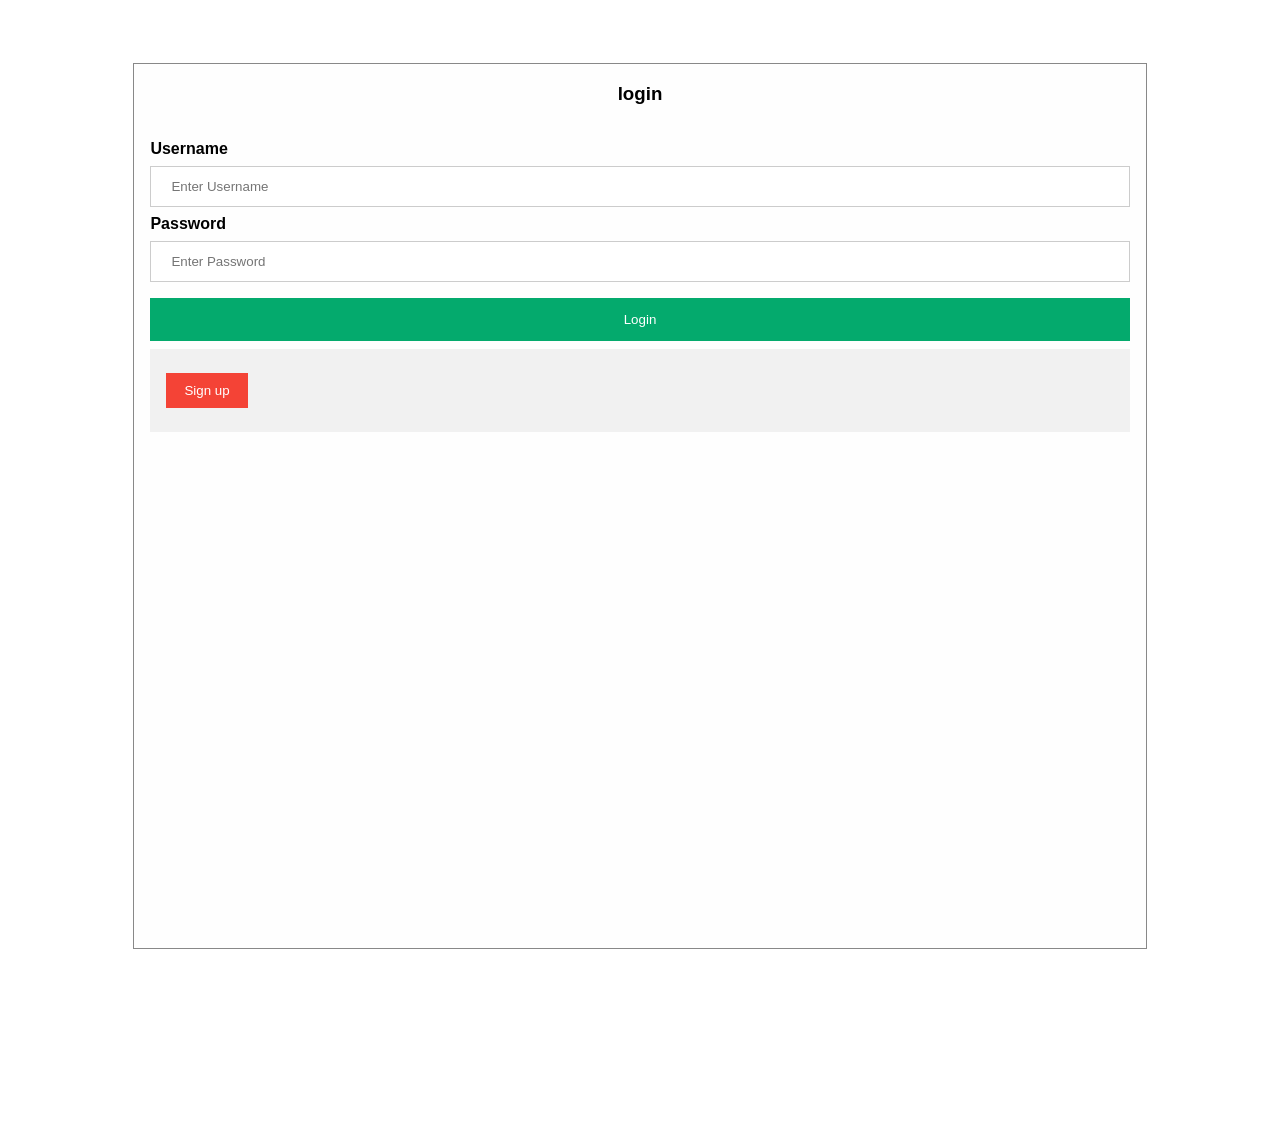
<file: E-Commerce Website by Mithilesh Kale using html,css,javascript/index.html>
<html>
<head>

<style>
    body {font-family: Arial, Helvetica, sans-serif;}
    
    /* Full-width input fields */
    input[type=text], input[type=password] {
      width: 100%;
      padding: 12px 20px;
      margin: 8px 0;
      display: inline-block;
      border: 1px solid #ccc;
      box-sizing: border-box;
    }
    
    /* Set a style for all buttons */
    button {
      background-color: #04AA6D;
      color: white;
      padding: 14px 20px;
      margin: 8px 0;
      border: none;
      cursor: pointer;
      width: 100%;
    }
    
    button:hover {
      opacity: 0.8;
    }
    
    /* Extra styles for the cancel button */
    .cancelbtn {
      width: auto;
      padding: 10px 18px;
      background-color: #f44336;
    }
    
    /* Center the image and position the close button */
    .imgcontainer {
      text-align: center;
      margin: 24px 0 12px 0;
      position: relative;
    }
    
    img.avatar {
      width: 40%;
      border-radius: 50%;
    }
    
    .container {
      padding: 16px;
      
    }
    
    span.psw {
      float: right;
      padding-top: 16px;
    }
    
    /* The Modal (background) */
    .modal {
      display: none; /* Hidden by default */
      position: fixed; /* Stay in place */
      z-index: 1; /* Sit on top */
      left: 0;
      top: 0;
      width: 100%; /* Full width */
      height: 100%; /* Full height */
      overflow: auto; /* Enable scroll if needed */
      background-color: rgb(0,0,0); /* Fallback color */
      background-color: rgba(0,0,0,0.4); /* Black w/ opacity */
      padding-top: 60px;
      
    }
    
    /* Modal Content/Box */
    .modal-content {
      background-color: #fefefe;
      margin: 5% auto 15% auto; /* 5% from the top, 15% from the bottom and centered */
      border: 1px solid #888;
      width: 80%; /* Could be more or less, depending on screen size */
      height:100%;
    }
    
    /* The Close Button (x) */
    .close {
      position: absolute;
      right: 25px;
      top: 0;
      color: #000;
      font-size: 35px;
      font-weight: bold;
    }
    
    .close:hover,
    .close:focus {
      color: red;
      cursor: pointer;
    }
    
    /* Add Zoom Animation */
    .animate {
      -webkit-animation: animatezoom 0.6s;
      animation: animatezoom 0.6s
    }
    
    @-webkit-keyframes animatezoom {
      from {-webkit-transform: scale(0)} 
      to {-webkit-transform: scale(1)}
    }
      
    @keyframes animatezoom {
      from {transform: scale(0)} 
      to {transform: scale(1)}
    }
    
    /* Change styles for span and cancel button on extra small screens */
    @media screen and (max-width: 300px) {
      span.psw {
         display: block;
         float: none;
      }
      .cancelbtn {
         width: 100%;
      }
    }
    </style>
    </head>
    <body>
    
      <form class="modal-content animate" action="inchk.php" method="post">
        
       <h3 align="center"> login </h3>
    
        <div class="container">
          <label for="uname"><b>Username</b></label>
          <input type="text" placeholder="Enter Username" name="usana" required>
    
          <label for="psw"><b>Password</b></label>
          <input type="password" placeholder="Enter Password" name="ppsw" required>
            
          <button type="submit">Login</button>
       
    
        <div class="container" style="background-color:#f1f1f1">
        <button type="button"  onclick="window.location.href='http://localhost/E-Commerce%20Website%20by%20Mithilesh%20Kale%20using%20html,css,javascript/sign.html'" class="cancelbtn">Sign up</button>
    
        </div>
    
      </form>
    </div>
    
    <script>
    // Get the modal
    var modal = document.getElementById('id01');
    
    // When the user clicks anywhere outside of the modal, close it
    window.onclick = function(event) {
        if (event.target == modal) {
            modal.style.display = "none";
        }
    }
    </script>  


</body>
</html>
</file>
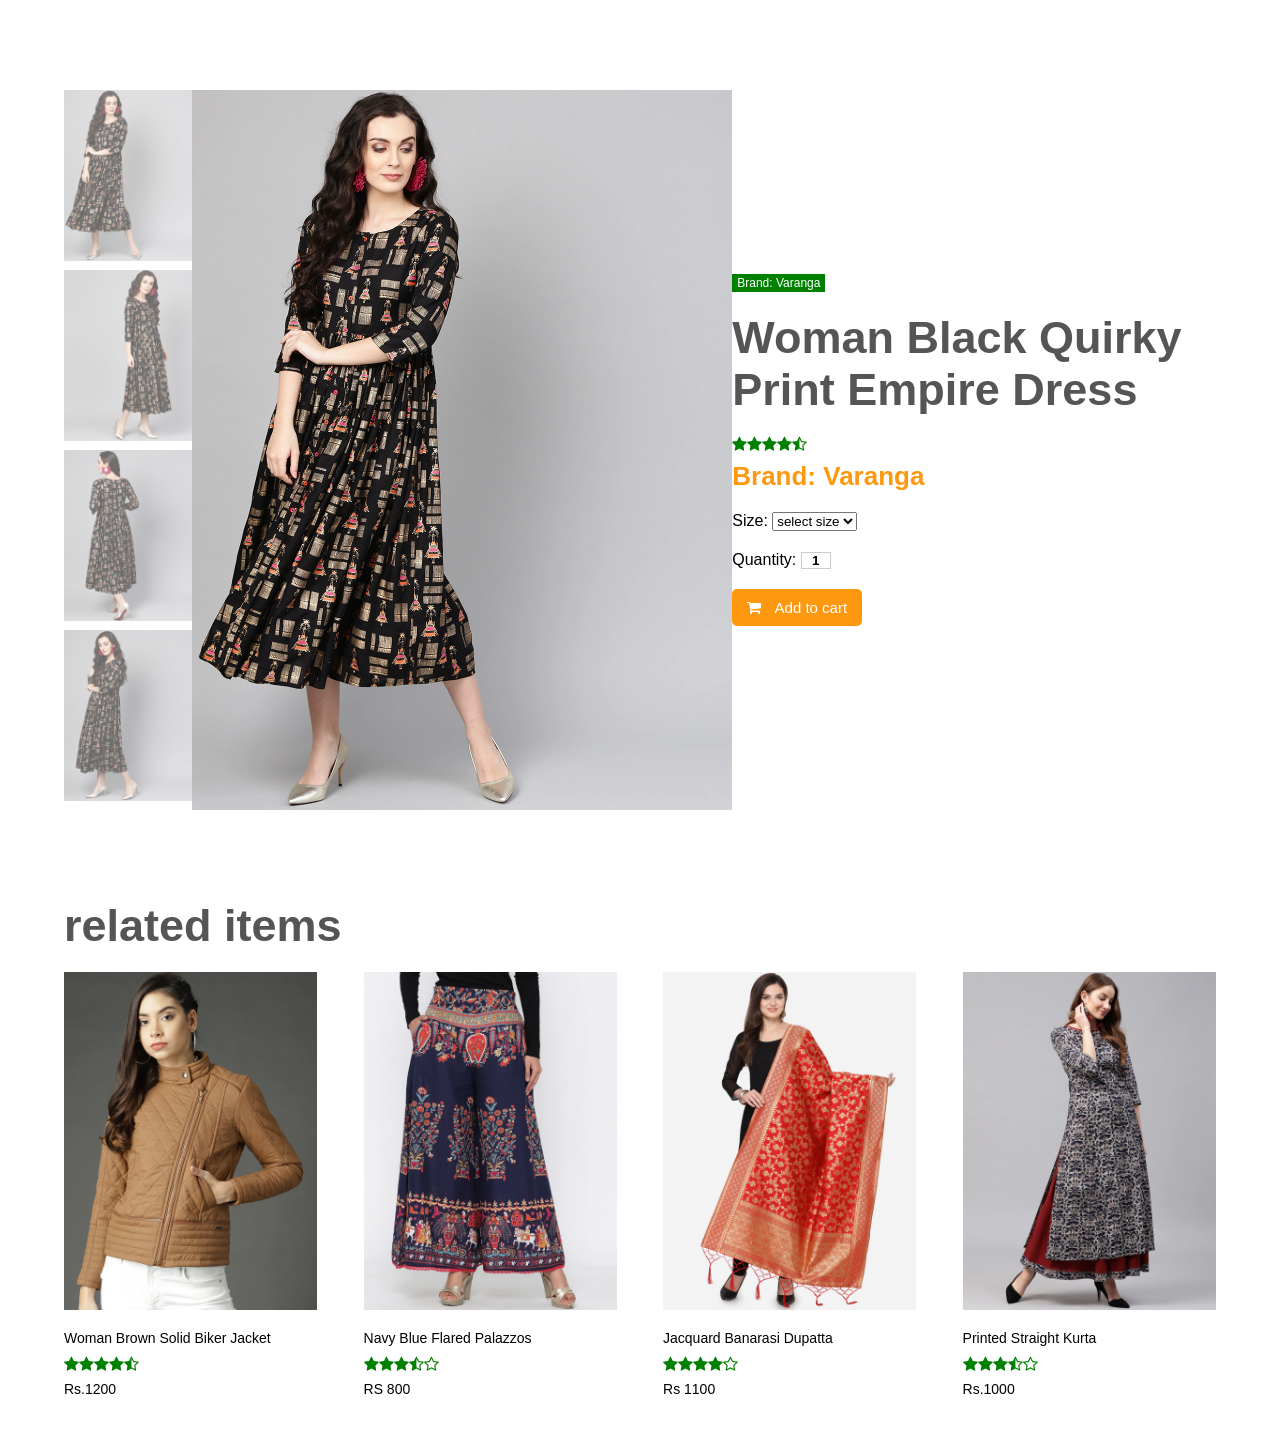
<file: E-Commerce Website by Mithilesh Kale using html,css,javascript/accessories.html>
<html>

<head>

    <title>Ecommerce Product Website - Easy Tutorials</title>
    <link href="style1.css" rel="stylesheet">
    <link href="https://stackpath.bootstrapcdn.com/font-awesome/4.7.0/css/font-awesome.min.css" rel="stylesheet">

</head>

<body>

    <div class="hero">
        <div class="row">
            <div class="col">

                <div class="slider">
                    <div class="product">

                        <img src="images/product1.png" alt="" onclick="clickme(this)">
                        <img src="images/product2.png" alt="" onclick="clickme(this)">
                        <img src="images/product3.png" alt="" onclick="clickme(this)">
                        <img src="images/product4.png" alt="" onclick="clickme(this)">

                    </div>
                    <div class="preview">
                        <img src="images/product1.png" id="imagebox" alt="">
                    </div>
                </div>

            </div>
            <div class="col">

                <div class="content">
                    <p class="brand">Brand: Varanga</p>
                    <h2>Woman Black Quirky Print Empire Dress</h2>
                    <div class="rating">
                        <i class="fa fa-star"></i>
                        <i class="fa fa-star"></i>
                        <i class="fa fa-star"></i>
                        <i class="fa fa-star"></i>
                        <i class="fa fa-star-half-o"></i>
                    </div>
                    <p class="price">Brand: Varanga</p>
                    <p>Size: <select name="size">

                            <option value="select size">select size</option>
                            <option value="small">small</option>
                            <option value="medium">medium</option>
                            <option value="large">large</option>

                        </select></p>
                    <p>Quantity: <input type="text" value="1"></p>
                    <button type="button">
                        <i class="fa fa-shopping-cart"></i>
                        Add to cart</button>
                </div>

            </div>
        </div>


        <div class="related">
            <h2>related items</h2>
            <div class="row">
                <div class="columns">
                    <div class="items">
                        <img src="images/item1.png" alt="">
                        <div class="details">
                            <p>Woman Brown Solid Biker Jacket</p>
                            <div class="rating">
                                <i class="fa fa-star"></i>
                                <i class="fa fa-star"></i>
                                <i class="fa fa-star"></i>
                                <i class="fa fa-star"></i>
                                <i class="fa fa-star-half-o"></i>
                            </div>

                            <p>Rs.1200</p>

                        </div>
                    </div>
                </div>
                <div class="columns">
                    <div class="items">
                        <img src="images/item2.png" alt="">
                        <div class="details">
                            <p>Navy Blue Flared Palazzos</p>
                            <div class="rating">
                                <i class="fa fa-star"></i>
                                <i class="fa fa-star"></i>
                                <i class="fa fa-star"></i>
                                <i class="fa fa-star-half-o"></i>
                                <i class="fa fa-star-o"></i>
                            </div>

                            <p>RS 800</p>

                        </div>
                    </div>
                </div>
                <div class="columns">
                    <div class="items">
                        <img src="images/item3.png" alt="">
                        <div class="details">
                            <p>Jacquard Banarasi Dupatta</p>
                            <div class="rating">
                                <i class="fa fa-star"></i>
                                <i class="fa fa-star"></i>
                                <i class="fa fa-star"></i>
                                <i class="fa fa-star"></i>
                                <i class="fa fa-star-o"></i>
                            </div>

                            <p>Rs 1100</p>

                        </div>
                    </div>
                </div>
                <div class="columns">
                    <div class="items">
                        <img src="images/item4.png" alt="">
                        <div class="details">
                            <p>Printed Straight Kurta</p>
                            <div class="rating">
                                <i class="fa fa-star"></i>
                                <i class="fa fa-star"></i>
                                <i class="fa fa-star"></i>
                                <i class="fa fa-star-half-o"></i>
                                <i class="fa fa-star-o"></i>
                            </div>

                            <p>Rs.1000</p>

                        </div>
                    </div>
                </div>
            </div>
        </div>



    </div>



    <script>
        function clickme(smallImg) {

            var fullImg = document.getElementById("imagebox");
            fullImg.src = smallImg.src;

        }

    </script>



</body>

</html>
</file>
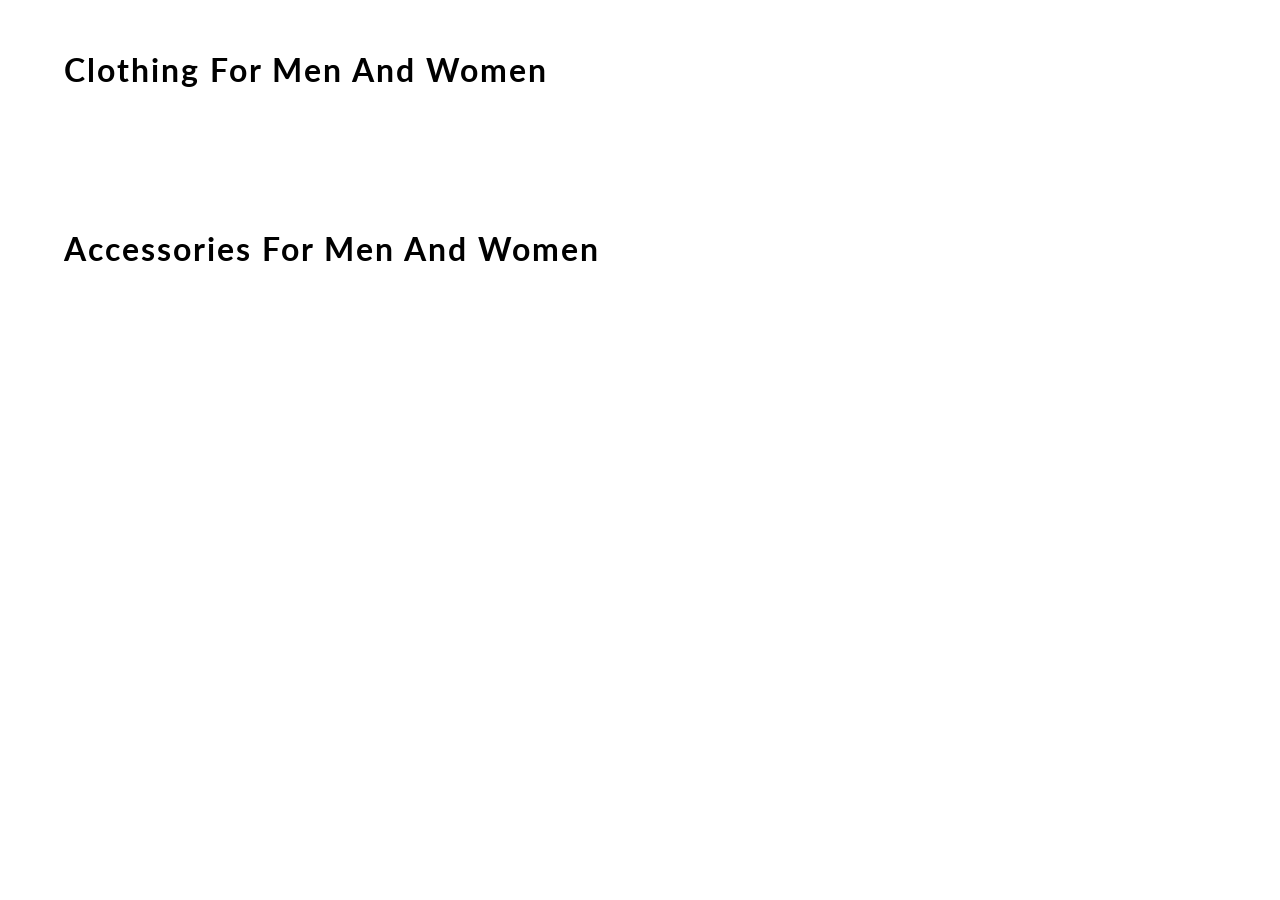
<file: E-Commerce Website by Mithilesh Kale using html,css,javascript/content.html>
<!DOCTYPE html>
<html lang="en">
<head>
    <meta charset="UTF-8">
    <meta name="viewport" content="width=device-width, initial-scale=1.0">
    <meta http-equiv="X-UA-Compatible" content="ie=edge">
    <title> CONTENT | E-COMMERCE WEBSITE BY MITHILESH KALE </title>
    <link href="https://fonts.googleapis.com/css?family=Lato&display=swap" rel="stylesheet">
    <!-- favicon -->
    <link rel="icon" href="https://yt3.ggpht.com/a/AGF-l78km1YyNXmF0r3-0CycCA0HLA_i6zYn_8NZEg=s900-c-k-c0xffffffff-no-rj-mo" type="image/gif" sizes="16x16">

    <link rel="stylesheet" href="css/content.css">

</head>
<body>
    <div id="mainContainer">

        <h1> clothing for men and women </h1>
        <div id="containerClothing">
            <!-- JS rendered code -->
        </div>

        <h1> accessories for men and women </h1>
        <div id="containerAccessories">
            <!-- JS rendered code -->
        </div>
    </div>
</body>
<script src="content.js"></script>
</html>
</file>
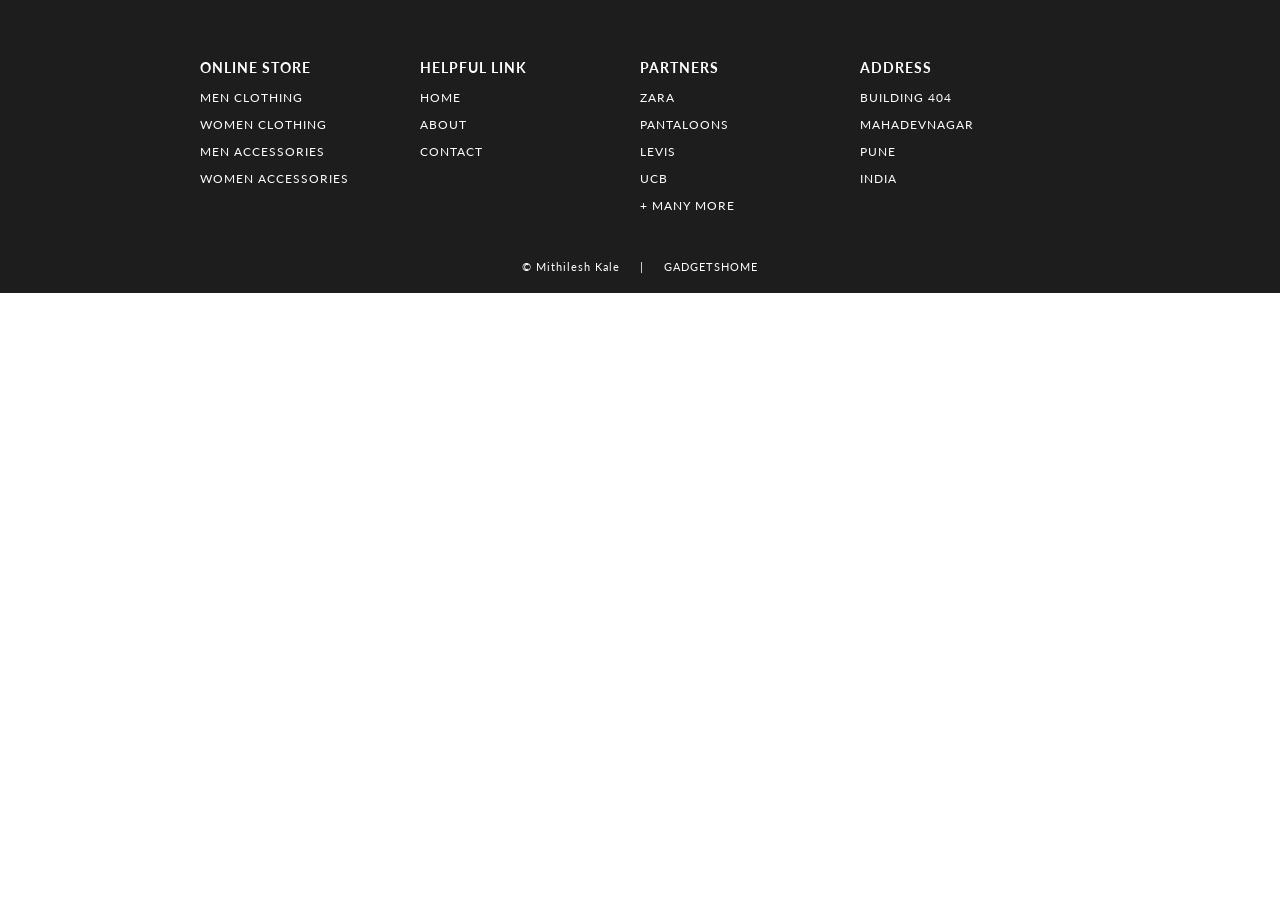
<file: E-Commerce Website by Mithilesh Kale using html,css,javascript/footer.html>
<!DOCTYPE html>
<html lang="en">
<head>
    <meta charset="UTF-8">
    <meta name="viewport" content="width=device-width, initial-scale=1.0">
    <meta http-equiv="X-UA-Compatible" content="ie=edge">
    <title> FOOTER | E-COMMERCE WEBSITE BY MITHILESH KALE </title>
    <!-- EXTERNAL LINKS -->
    <link href="https://fonts.googleapis.com/css?family=Source+Sans+Pro:300,400" rel="stylesheet">
    <link href="https://fonts.googleapis.com/css?family=Lato&display=swap" rel="stylesheet">
    <link rel="stylesheet" href="css/footer.css">
</head>

<body>
    <footer>
        <section>    
            <div id="containerFooter">
                
                <div id="webFooter">
                    <h3> online store </h3>
                    <p> men clothing </p>
                    <p> women clothing </p>
                    <p> men accessories </p>
                    <p> women accessories </p>
                </div>
                <div id="webFooter">
                    <h3> helpful link </h3>
                    <p> home </p>
                    <p> about </p>
                    <p> contact </p>
                </div>
                <div id="webFooter">
                    <h3> partners </h3>
                    <p> zara </p>
                    <p> pantaloons </p>
                    <p> levis </p>
                    <p> ucb </p>
                    <p> + many more </p>
                </div>
                <div id="webFooter">
                    <h3> address </h3>
                    <p> Building 404 </p>
                    <p> Mahadevnagar </p>
                    <p> Pune </p>
                    <p> India </p>
                </div>
            </div>
            <div id="credit"><a href="#"> © Mithilesh Kale </a> &nbsp&nbsp&nbsp | &nbsp&nbsp&nbsp <a href="www.thegadgetshome.xyz/" target="_blank"> GADGETSHOME </a></div>
        </section>

    </footer>

</body>
</html>
</file>
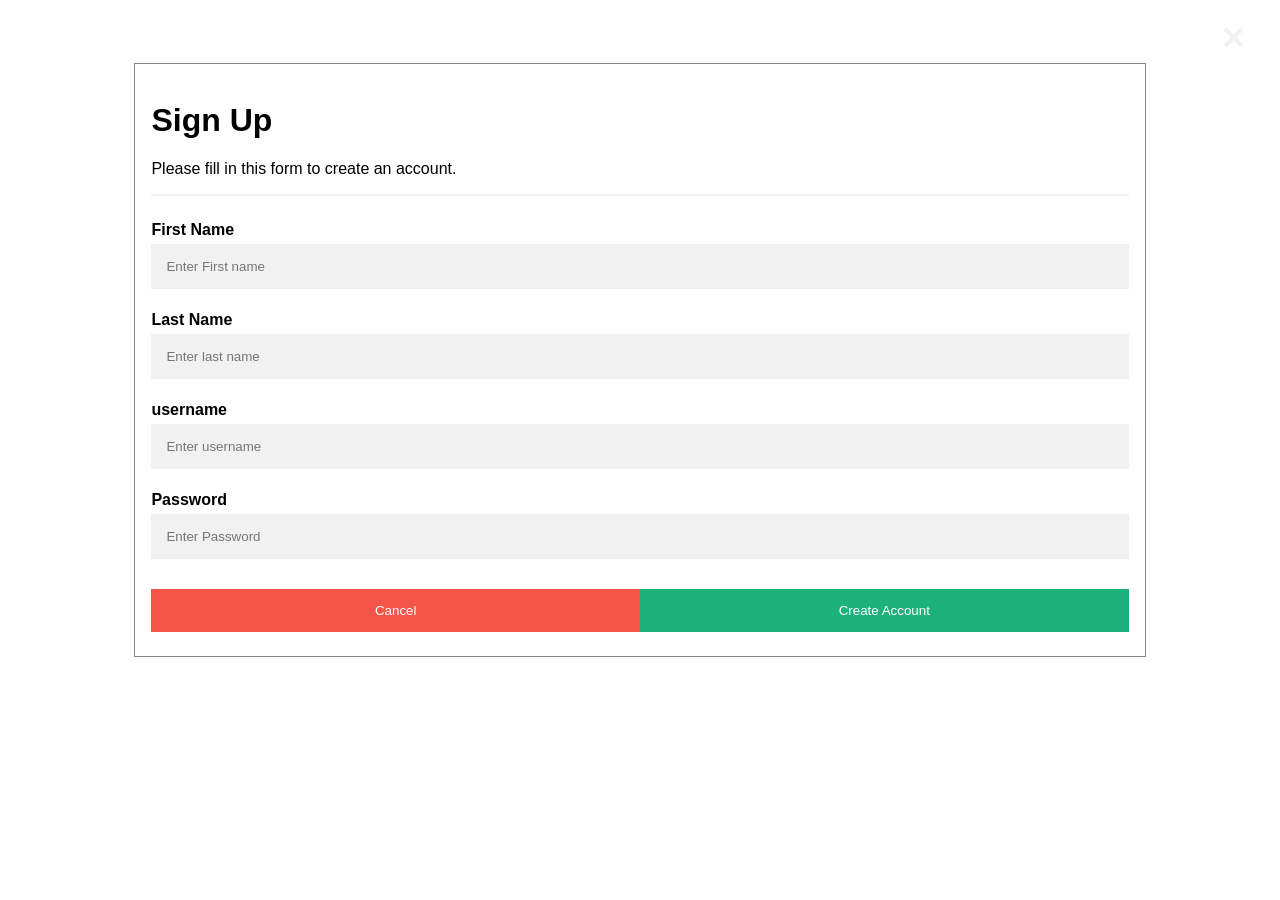
<file: E-Commerce Website by Mithilesh Kale using html,css,javascript/sign.html>
<!DOCTYPE html>
<html>
<style>
body {font-family: Arial, Helvetica, sans-serif;}
* {box-sizing: border-box;}

/* Full-width input fields */
input[type=text], input[type=password] {
  width: 100%;
  padding: 15px;
  margin: 5px 0 22px 0;
  display: inline-block;
  border: none;
  background: #f1f1f1;
}

/* Add a background color when the inputs get focus */
input[type=text]:focus, input[type=password]:focus {
  background-color: #ddd;
  outline: none;
}

/* Set a style for all buttons */
button {
  background-color: #04AA6D;
  color: white;
  padding: 14px 20px;
  margin: 8px 0;
  border: none;
  cursor: pointer;
  width: 100%;
  opacity: 0.9;
}

button:hover {
  opacity:1;
}

/* Extra styles for the cancel button */
.cancelbtn {
  padding: 14px 20px;
  background-color: #f44336;
}

/* Float cancel and signup buttons and add an equal width */
.cancelbtn, .signupbtn {
  float: left;
  width: 50%;
}

/* Add padding to container elements */
.container {
  padding: 16px;
}

/* The Modal (background) */
.modal {
  display: none; /* Hidden by default */
  position: fixed; /* Stay in place */
  z-index: 1; /* Sit on top */
  left: 0;
  top: 0;
  width: 100%; /* Full width */
  height: 100%; /* Full height */
  overflow: auto; /* Enable scroll if needed */
  background-color: #474e5d;
  padding-top: 50px;
}

/* Modal Content/Box */
.modal-content {
  background-color: #fefefe;
  margin: 5% auto 15% auto; /* 5% from the top, 15% from the bottom and centered */
  border: 1px solid #888;
  width: 80%; /* Could be more or less, depending on screen size */
}

/* Style the horizontal ruler */
hr {
  border: 1px solid #f1f1f1;
  margin-bottom: 25px;
}
 
/* The Close Button (x) */
.close {
  position: absolute;
  right: 35px;
  top: 15px;
  font-size: 40px;
  font-weight: bold;
  color: #f1f1f1;
}

.close:hover,
.close:focus {
  color: #f44336;
  cursor: pointer;
}

/* Clear floats */
.clearfix::after {
  content: "";
  clear: both;
  display: table;
}

/* Change styles for cancel button and signup button on extra small screens */
@media screen and (max-width: 300px) {
  .cancelbtn, .signupbtn {
     width: 100%;
  }
}
</style>
<body>

  <span onclick="document.getElementById('id01').style.display='none'" class="close" title="Close Modal">&times;</span>
  <form class="modal-content" method="post" action="signup.php">
    <div class="container">
      <h1>Sign Up</h1>
      <p>Please fill in this form to create an account.</p>
      <hr>
      <label for="email"><b>First Name</b></label>
      <input type="text" placeholder="Enter First name" name="fname" required>

      <label for="email"><b>Last Name</b></label>
      <input type="text" placeholder="Enter last name" name="lname" required>

      <label for="psw"><b>username</b></label>
      <input type="text" placeholder="Enter username" name="usn" required>

      <label for="psw-repeat"><b>Password</b></label>
      <input type="password" placeholder="Enter Password" name="psw" required>
    

      <div class="clearfix">
        <button type="button"  class="cancelbtn">Cancel</button>
        <button type="submit" class="signupbtn">Create Account</button>
      </div>
    </div>
  </form>
</div>

<script>
// Get the modal
var modal = document.getElementById('id01');

// When the user clicks anywhere outside of the modal, close it
window.onclick = function(event) {
  if (event.target == modal) {
    modal.style.display = "none";
  }
}
</script>

</body>
</html>
</file>
<file: E-Commerce Website by Mithilesh Kale using html,css,javascript/style1.css>
* {
    margin: 0;
    padding: 0;
    font-family: sans-serif;
}
.hero{
    width: 100%;
}
.row{
    width: 90%;
    height: 100vh;
    margin: auto;
    display: flex;
    align-items: center;
    justify-content: space-between;
}
.col{
    flex-basis: 45%;
}
.slider{
    height: 80vh;
    display: flex;
}
.product img{
    height: 19vh;
    margin-bottom: 9px;
    cursor: pointer;
    opacity: 0.6;
}

.product img:hover{
    opacity: 1;
}


.preview img{
    height: 100%;
}
p{
    margin-bottom: 20px;
}
.brand{
    background: #008000;
    width: fit-content;
    color: #fff;
    font-size: 12px;
    padding: 2px 5px;
}
h2{
    font-size: 45px;
    color: #555;
    margin-bottom: 20px;
}
.rating{
    display: flex;
    height: 15px;
}
.rating .fa{
    color: #008000;
}
.price{
    color: #fe980f;
    font-size: 26px;
    font-weight: bold;
    padding-top: 10px;
}
input{
    width: 30px;
    border: 1px solid #ccc;
    font-weight: bold;
    text-align: center;
}
button{
    color: #fff;
    font-size: 15px;
    outline: none;
    border: 0;
    border-radius: 5px;
    background: #fe980f;
    padding: 10px 15px;
    box-sizing: border-box;
    cursor: pointer;
}
button .fa{
    margin-right: 10px;
}
.related{
    width: 90%;
    margin: 0 auto 40px;
}
.related .row{
    width: 100%;
    height: auto;
}
.columns{
    flex-basis: 22%;
    height: 100%;
}
.items img{
    width: 100%;
}
.details{
    margin-top: 20px;
}
.details p{
    font-size: 14px;
    margin-bottom: 10px;
}
.details .rating{
    margin: 10px 0;
}
</file>
<file: E-Commerce Website by Mithilesh Kale using html,css,javascript/css/content.css>
body
{
    margin: 0;
    font-family: 'Lato', sans-serif;
}
h1
{
    width: 90%;
    margin: auto;
    padding: 50px 0;
    letter-spacing: 2px;
    font-weight: 700;
    text-transform: capitalize;
}
#containerClothing, #containerAccessories
{
    display: grid;
    grid-gap: 70px 20px;
    grid-template-columns: repeat(5, 1fr);
    width: 90%;
    margin: auto;
    padding-bottom: 40px;
}
#box 
{
    width: 100%;
    background-color: white;
    align-content: center;
    border-radius: 10px;
    box-shadow: 1px 2px 6px 2px rgb(219, 219, 219);
}
#box:hover
{
    box-shadow: 1px 6px 3px 0 rgb(185, 185, 185);
}
#containerClothing img
{
    width: 100%;
    border-top-left-radius: 10px;
    border-top-right-radius: 10px;
}
#containerAccessories img
{
    width: 100%;
    border-top-left-radius: 10px;
    border-top-right-radius: 10px;
}
#details
{
    padding: 0 15px;
    text-transform: capitalize;
}
#box a 
{
    text-decoration: none;
    color: rgb(29, 29, 29);
}
h3
{
    font-size: 16px;
}
h4
{
    font-weight: 100;
}
h2
{
    color: rgb(3, 94, 94);
}

/* ----------------------------- MEDIA QUERY --------------------------- */

@media(max-width: 1070px)
{
    h1
    {
        font-size: 25px;
    }
    #containerClothing, #containerAccessories
    {
        width: 95%;
        grid-gap: 10px;
    }
}
@media(max-width: 850px)
{
    h1 
    {
        width: 80%;
    }
    #containerClothing, #containerAccessories
    {
        display: grid;
        grid-gap: 70px 20px;
        grid-template-columns: repeat(3, 1fr);
        width: 80%;
    }    
}
@media(max-width: 650px)
{
    h1
    {
        font-size: 20px;
    }
    h1 
    {
        width: 90%;
    }
    #containerClothing, #containerAccessories
    {
        width: 90%;
    }
}
@media(max-width: 600px)
{
    h1 
    {
        width: 70%;
    }
    #containerClothing, #containerAccessories
    {
        width: 70%;
    }
}
@media(max-width: 505px)
{
    h1 
    {
        width: 80%;
    }
    #containerClothing, #containerAccessories
    {
        width: 80%;
        grid-template-columns: repeat(2, 1fr);
    }
}
</file>
<file: E-Commerce Website by Mithilesh Kale using html,css,javascript/css/footer.css>
body
{
    margin: 0;
    font-family: 'Lato', sans-serif;
}

#containerFooter
{
    width: 100%;
    background-color: rgb(29, 29, 29);
    color: white;
    letter-spacing: 1px;
    display: grid;
    grid-template-columns: repeat(4, 1fr);
    text-transform: uppercase;
    font-size: 15px;
    padding: 15px 300px;
    box-sizing: border-box;
}
#containerFooter h3:hover, #containerFooter p:hover
{
    color: lightslategray;
    cursor: pointer;
}
#webFooter
{
    padding-top: 30px;
    font-size: 12px;
}
#credit 
{
    width: 100%;
    margin: auto;
    padding: 20px 0;
    text-align: center;
    background-color: rgb(29, 29, 29);
    color: white;
    font-size: 11px;
    letter-spacing: 1px;
}

#credit a
{
    color: white;
    text-decoration: none;
    position: relative;
}
#credit a::after
{
content: "";
background: white;
mix-blend-mode: exclusion;
width: calc(100% + 18px);
height: 0;
position: absolute;
bottom: -4px;
left: -10px;
transition: all .3s cubic-bezier(0.445, 0.05, 0.55, 0.95);
}
#credit a:hover::after
{
    height: calc(100% + 8px)
}

/* ----------------------------- MEDIA QUERY --------------------------- */

@media(max-width: 1350px)
{
    #containerFooter
    {
        padding: 15px 200px;
    }
}
@media(max-width: 1166px)
{
    #containerFooter
    {
        padding: 15px 100px;
    }
}
@media(max-width: 950px)
{
    #containerFooter
    {
        padding: 15px 50px;
    }
}
@media(max-width: 850px)
{
    #containerFooter
    {
        font-size: 13px;
    }
    #webFooter
    {
        font-size: 10px;
    }
}
@media(max-width: 750px)
{
    #containerFooter
    {
        display: grid;
        grid-template-columns: 1fr 1fr;
        padding: 15px 100px;
    }
    #webFooter
    {
        padding: 15px 20px;
    }
}
@media(max-width: 540px)
{
    #containerFooter
    {
        padding: 0 25px;
    }
}
</file>
